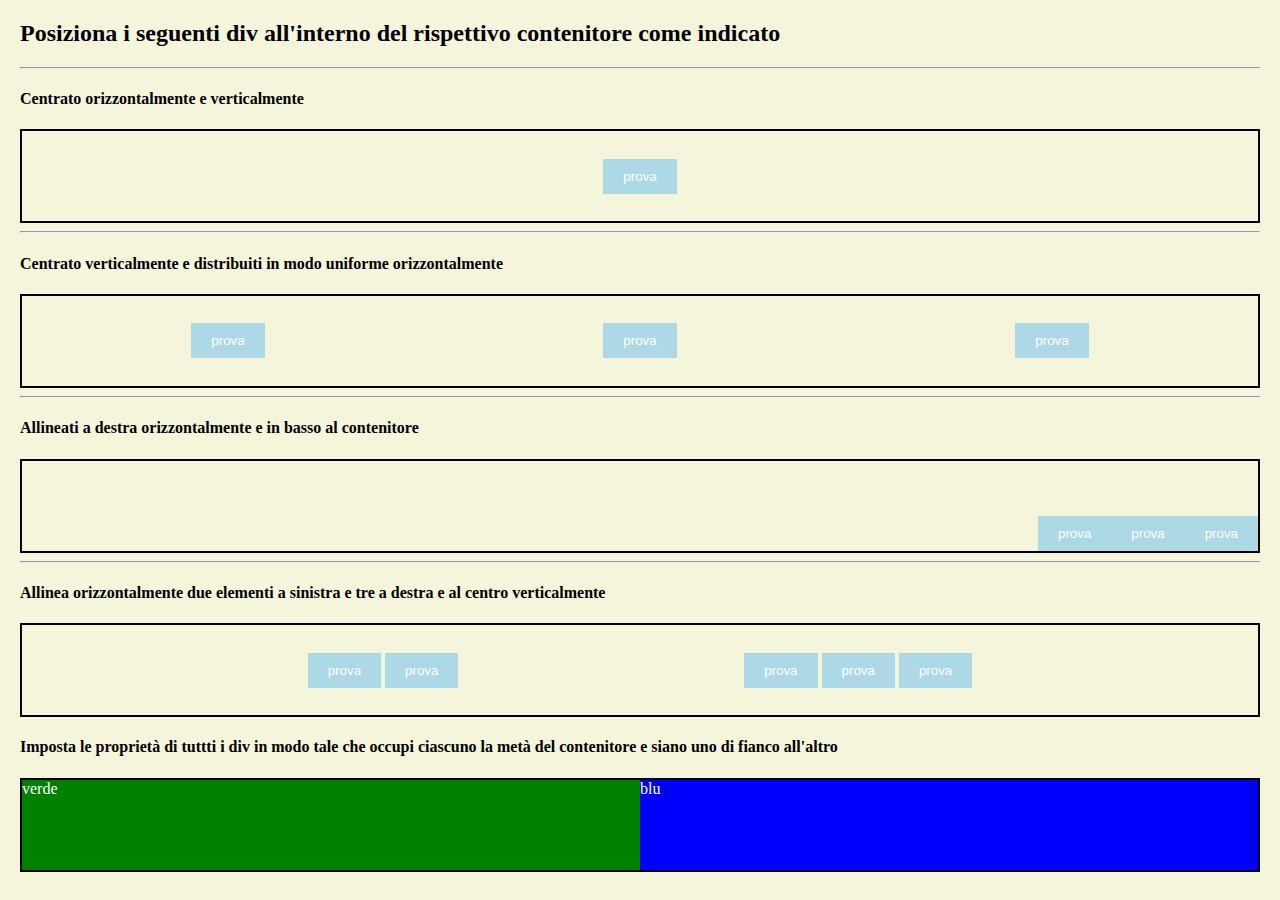
<file: esercizio 1/index.html>
<html>
    <head>
        <title>Posizionamento</title>
        <link rel="stylesheet" href="./style.css">
    </head>
    <body>
        <h2>Posiziona i seguenti div all'interno del rispettivo contenitore come indicato</h2>
        <hr>
        <h4>Centrato orizzontalmente e verticalmente</h4>
        <div class="contenitore" id="primo">
            <button class="elemento">prova</button>
        </div>

        <hr>

        <h4>Centrato verticalmente e distribuiti in modo uniforme orizzontalmente</h4>
        <div class="contenitore" id="secondo">
            <button class="elemento">prova</button>
            <button class="elemento">prova</button>
            <button class="elemento">prova</button>
        </div>

        <hr>

        <h4>Allineati a destra orizzontalmente e in basso al contenitore</h4>
        <div class="contenitore" id="terzo">
            <button class="elemento">prova</button>
            <button class="elemento">prova</button>
            <button class="elemento">prova</button>
        </div>

        <hr>

        <h4>Allinea orizzontalmente due elementi a sinistra e tre a destra e al centro verticalmente</h4>
        <div class="contenitore" id="quarto">
            <div class="destra">
                <button class="elemento">prova</button>
            <button class="elemento">prova</button>
            </div>

            <div class="sinistra">
            <button class="elemento">prova</button>
            <button class="elemento">prova</button>
            <button class="elemento">prova</button>
            </div>
           
            
        </div>

        <h4>Imposta le proprietà di tuttti i div in modo tale che occupi ciascuno la metà del contenitore e siano uno di fianco all'altro</h4>
        <div class="contenitore" id="quinto">
            <div class="elemento" id="verde">verde</div>
            <div class="elemento" id="blu">blu</div>
        </div>
    
    </body>
</html>
</file>
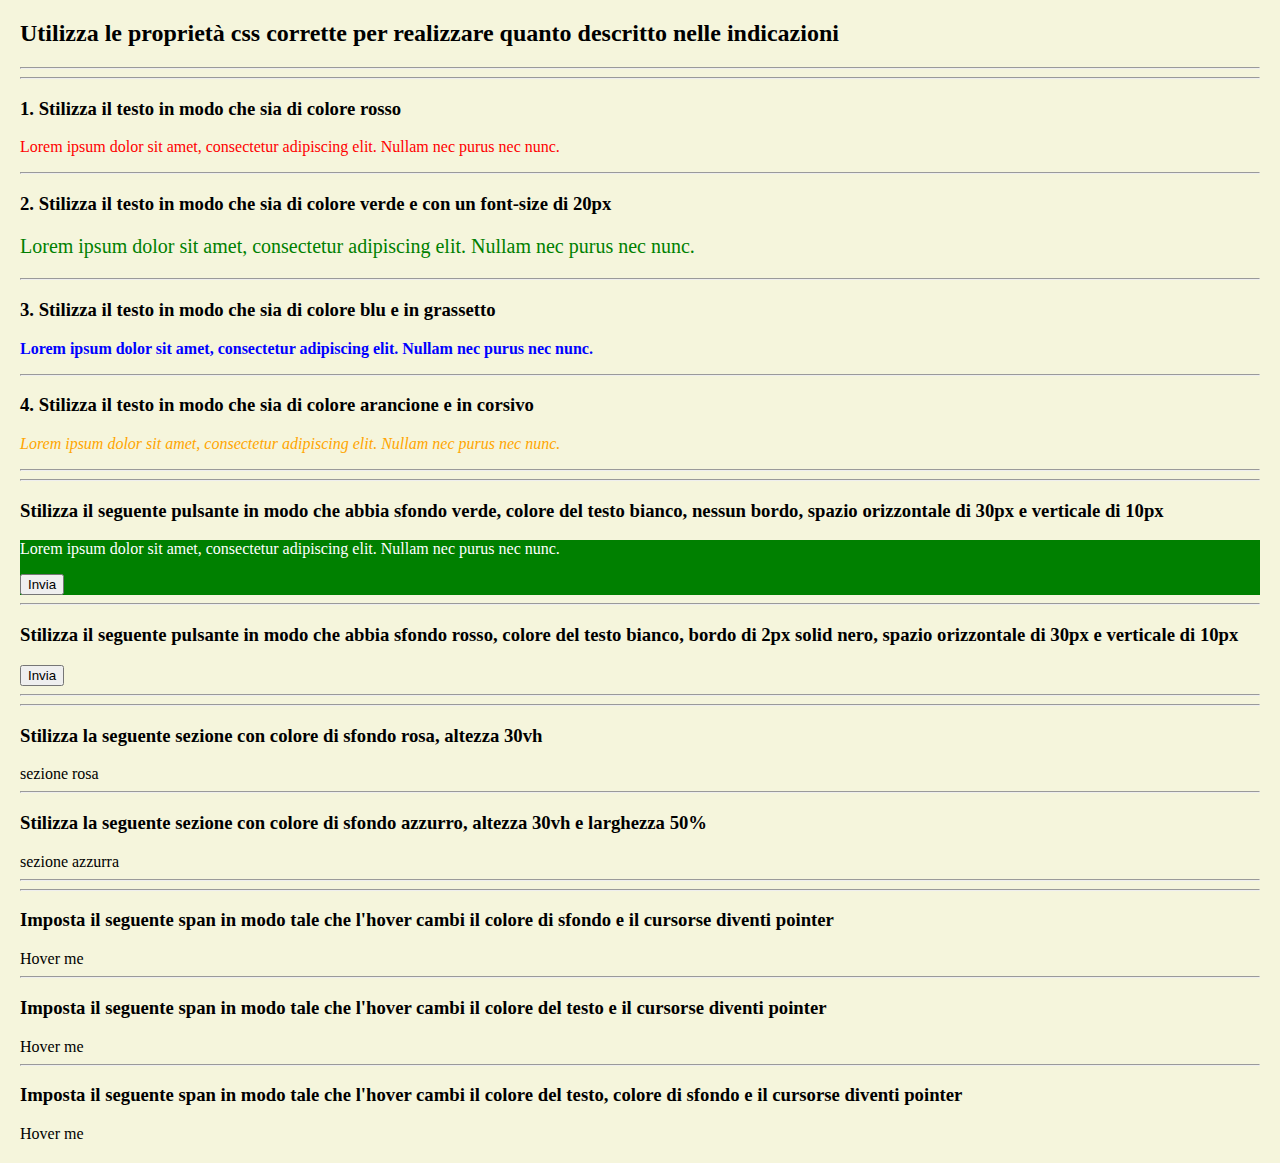
<file: esercizio 2/index.html>
<html>
    <head>
        <title>Stilizzazione</title>
        <link rel="stylesheet" href="./style.css">
    </head>
    <body>
        
        <h2>Utilizza le proprietà css corrette per realizzare quanto descritto nelle indicazioni</h2>
        <hr>
        <hr>
        

        <h3>1. Stilizza il testo in modo che sia di colore rosso</h3>
        <div class="rosso">
            <p>Lorem ipsum dolor sit amet, consectetur adipiscing elit. Nullam nec purus nec nunc.</p>
        </div>
        
        
        <hr>

        <h3>2. Stilizza il testo in modo che sia di colore verde e con un font-size di 20px</h3>
        <div class="verde">
            <p>Lorem ipsum dolor sit amet, consectetur adipiscing elit. Nullam nec purus nec nunc.</p>
        </div>
        

        <hr>

        <h3>3. Stilizza il testo in modo che sia di colore blu e in grassetto</h3>
        <div class="blu">
           <p>Lorem ipsum dolor sit amet, consectetur adipiscing elit. Nullam nec purus nec nunc.</p> 
        </div>
        

        <hr>

        <h3>4. Stilizza il testo in modo che sia di colore arancione e in corsivo</h3>
        <div class="arancione">
           <p>Lorem ipsum dolor sit amet, consectetur adipiscing elit. Nullam nec purus nec nunc.</p> 
        </div>
        

        <hr>
        <hr>

        <h3>Stilizza il seguente pulsante in modo che abbia sfondo verde, colore del testo bianco, nessun bordo, spazio orizzontale di 30px e verticale di 10px</h3>
        <div class="button ">
            <p>Lorem ipsum dolor sit amet, consectetur adipiscing elit. Nullam nec purus nec nunc.</p> 
            <button>Invia</button>
        </div>
        

        <hr>

        <h3>Stilizza il seguente pulsante in modo che abbia sfondo rosso, colore del testo bianco, bordo di 2px solid nero, spazio orizzontale di 30px e verticale di 10px</h3>
        <button>Invia</button>

        <hr>
        <hr>

        <h3>Stilizza la seguente sezione con colore di sfondo rosa, altezza 30vh</h3>
        <div>sezione rosa</div>

        <hr>

        <h3>Stilizza la seguente sezione con colore di sfondo azzurro, altezza 30vh e larghezza 50%</h3>
        <div>sezione azzurra</div>

        <hr>
        <hr>

        <h3>Imposta il seguente span in modo tale che l'hover cambi il colore di sfondo e il cursorse diventi pointer</h3>
        <span>Hover me</span>   

        <hr>

        <h3>Imposta il seguente span in modo tale che l'hover cambi il colore del testo e il cursorse diventi pointer</h3>
        <span>Hover me</span>

        <hr>

        <h3>Imposta il seguente span in modo tale che l'hover cambi il colore del testo, colore di sfondo e il cursorse diventi pointer</h3>
        <span>Hover me</span>
    </body>
</html>
</file>
<file: esercizio 1/style.css>
body {
    background-color: beige;
    margin: 0;
    padding: 20px;
}

.contenitore {
    height: 10vh;
    border: 2px solid black;
}

button {
    background-color: lightblue;
    color: white;
    padding: 10px 20px;
    border: none;
}

.elemento {
    color: white;
}

#primo {
    display: flex;
    justify-content: center;
    align-items: center;
}


#secondo {
    display: flex;
    justify-content: space-around;
    align-items: center;
}

#terzo {
    display: flex;
    justify-content: end;
    align-items: end;
}

#quarto {
    display: flex;
    justify-content: space-evenly;
    align-items: center;
}

#quinto {
    display: flex;
    
}

#verde {
    background-color: green;
    justify-content: start;
    width: 50%;
    

}

#blu {
    background-color: blue;
    justify-content: end;
    width: 50%;
    
}
</file>
<file: esercizio 2/style.css>
body {
    margin: 0;
    background-color: beige;
    padding: 20px;
}
 
.rosso {
    color: red;
}

.verde {
    color: green;
    font-size: 20px;
}

.blu {
    color: blue;
    font-weight: bolder;
}

.arancione {
    color: orange;
    font-style: oblique;
}

.button {
    background-color: green;
    color: white;
    border: 0px;
}
</file>
